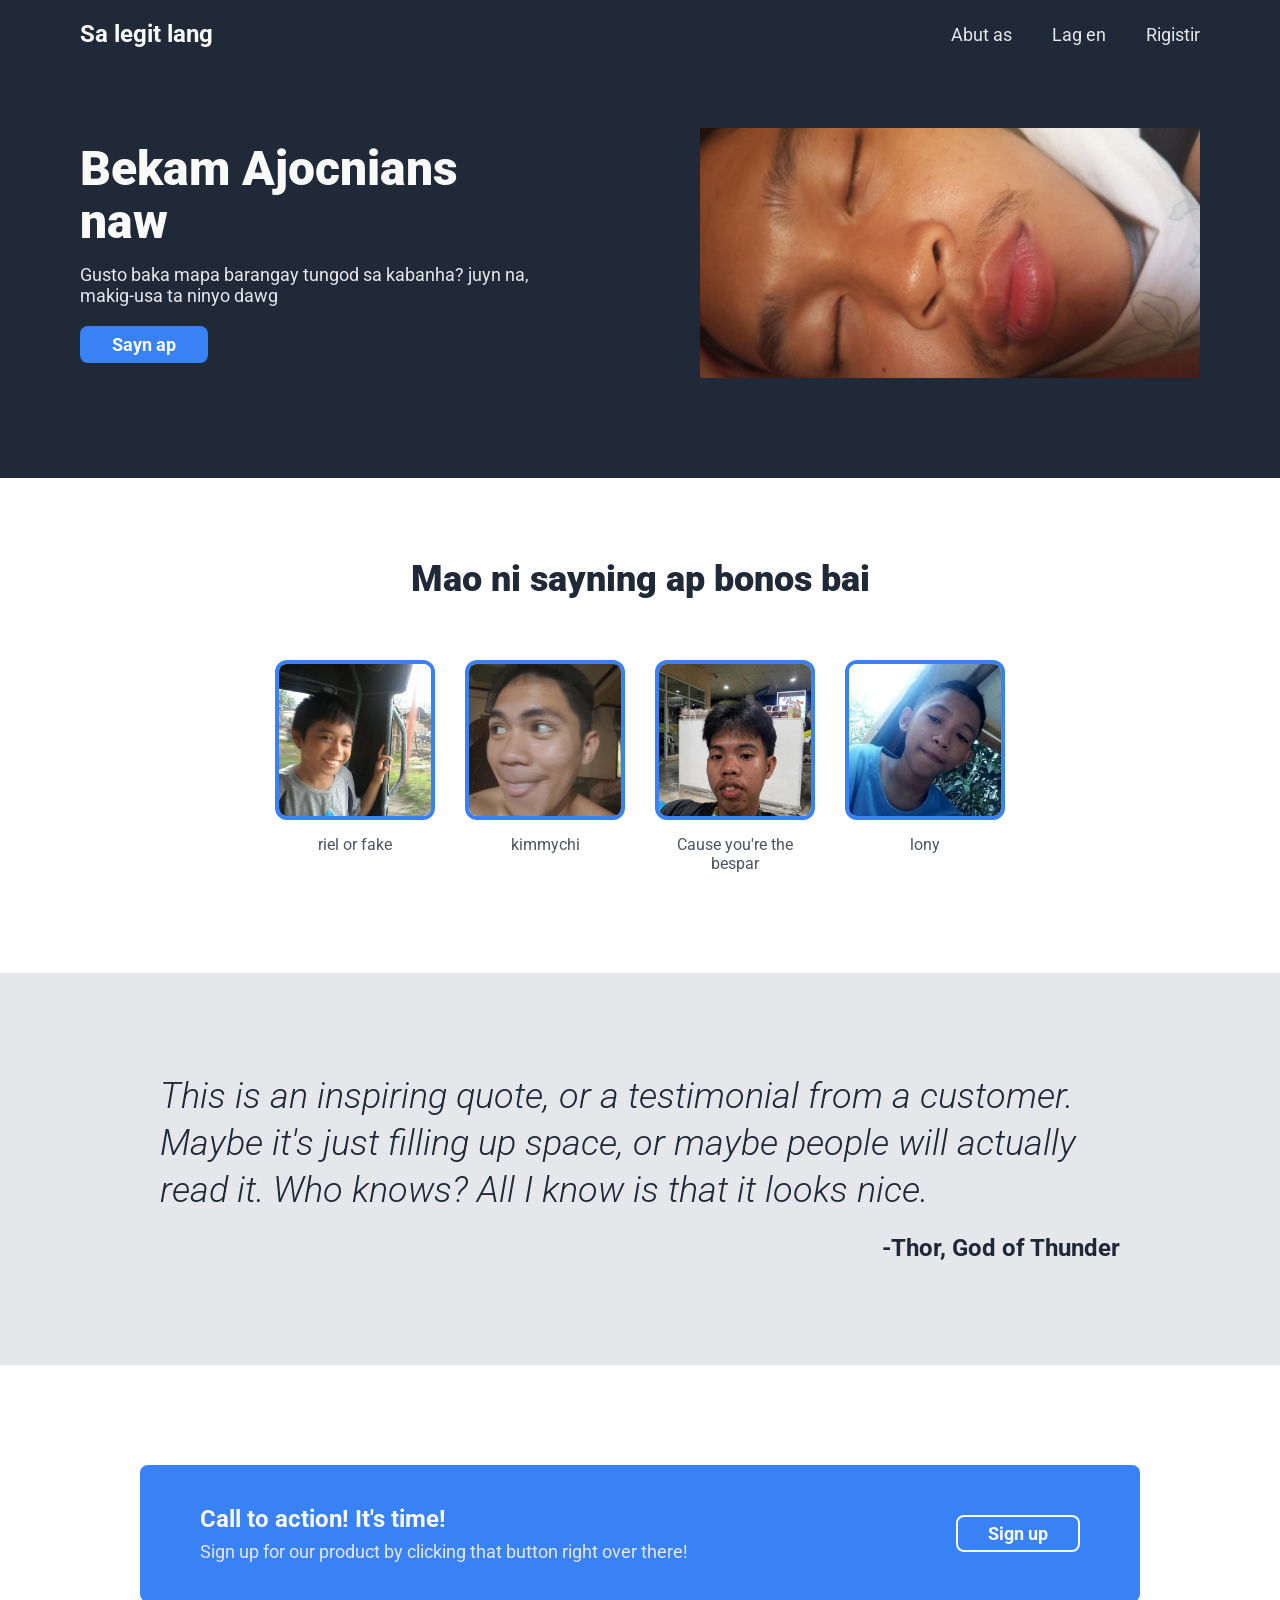
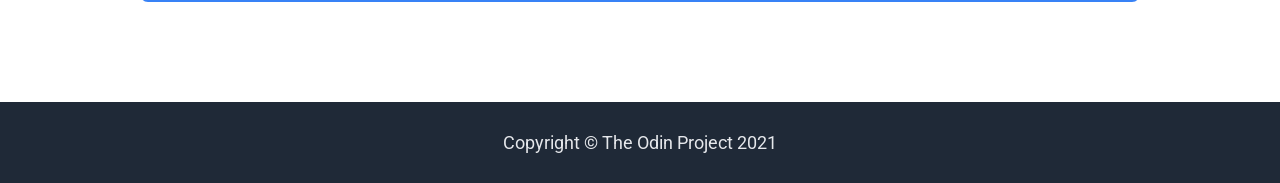
<file: Landing_Page/index.html>
<!DOCTYPE html>
<html lang="en">
<head>
  <meta charset="UTF-8">
  <title>Ajocnians</title>
  <link rel="preconnect" href="https://fonts.googleapis.com">
  <link rel="preconnect" href="https://fonts.gstatic.com" crossorigin>
  <link href="https://fonts.googleapis.com/css2?family=Roboto:wght@300;400;500;700;900&display=swap" rel="stylesheet">
  <link rel="stylesheet" href="style.css">
</head>
<body>

  <!-- HEADER -->
  <header class="header">
    <div class="header-logo">Sa legit lang</div>
    <nav class="header-nav">
      <a href="#">Abut as</a>
      <a href="#">Lag en</a>
      <a href="#">Rigistir</a>
    </nav>
  </header>

  <!-- HERO -->
  <section class="hero">
    <div class="hero-text">
      <h1>Bekam Ajocnians naw</h1>
      <p>Gusto baka mapa barangay tungod sa kabanha? juyn na, makig-usa ta ninyo dawg</p>
      <button class="btn btn-fill">Sayn ap </button>
    </div>
    <div class="hero-image">
      <img src="nabunturan.jpg" alt="nabunturan yarn">
    </div>
  </section>

  <!-- INFO -->
  <section class="info">
    <h2>Mao ni sayning ap bonos bai</h2>
    <div class="info-cards">
      <div class="info-card">
        <div class="info-box">
          <img src="riel.jpg" alt="nabunturan yarn">
        </div>
        <p>riel or fake</p>
      </div>
      <div class="info-card">
        <div class="info-box"><img src="kikim.jpg" alt="nabunturan yarn"></div>
        <p>kimmychi</p>
      </div>
      <div class="info-card">
        <div class="info-box"><img src="bespar.jpg" alt="nabunturan yarn"></div>
        <p>Cause you're the bespar</p>
      </div>
      <div class="info-card">
        <div class="info-box"><img src="marlon.jpg" alt="nabunturan yarn"></div>
        <p>lony</p>
      </div>
    </div>
  </section>

  <!-- QUOTE -->
  <section class="quote-section">
    <blockquote style="background: transparent; border: none; margin: 0; padding: 0;">
      This is an inspiring quote, or a testimonial from a customer.  Maybe it's just filling up space, or maybe people will actually read it. Who knows?  All I know is that it looks nice.
      <footer>-Thor, God of Thunder</footer>
    </blockquote>
  </section>

  <!-- CALL TO ACTION -->
  <section class="cta">
    <div class="cta-box">
      <div class="cta-text">
        <h3>Call to action! It's time!</h3>
        <p>Sign up for our product by clicking that button right over there!</p>
      </div>
      <button class="btn btn-outline">Sign up</button>
    </div>
  </section>

  <!-- FOOTER -->
  <footer class="footer">
    <p>Copyright &copy; The Odin Project 2021</p>
  </footer>

</body>
</html>
</file>
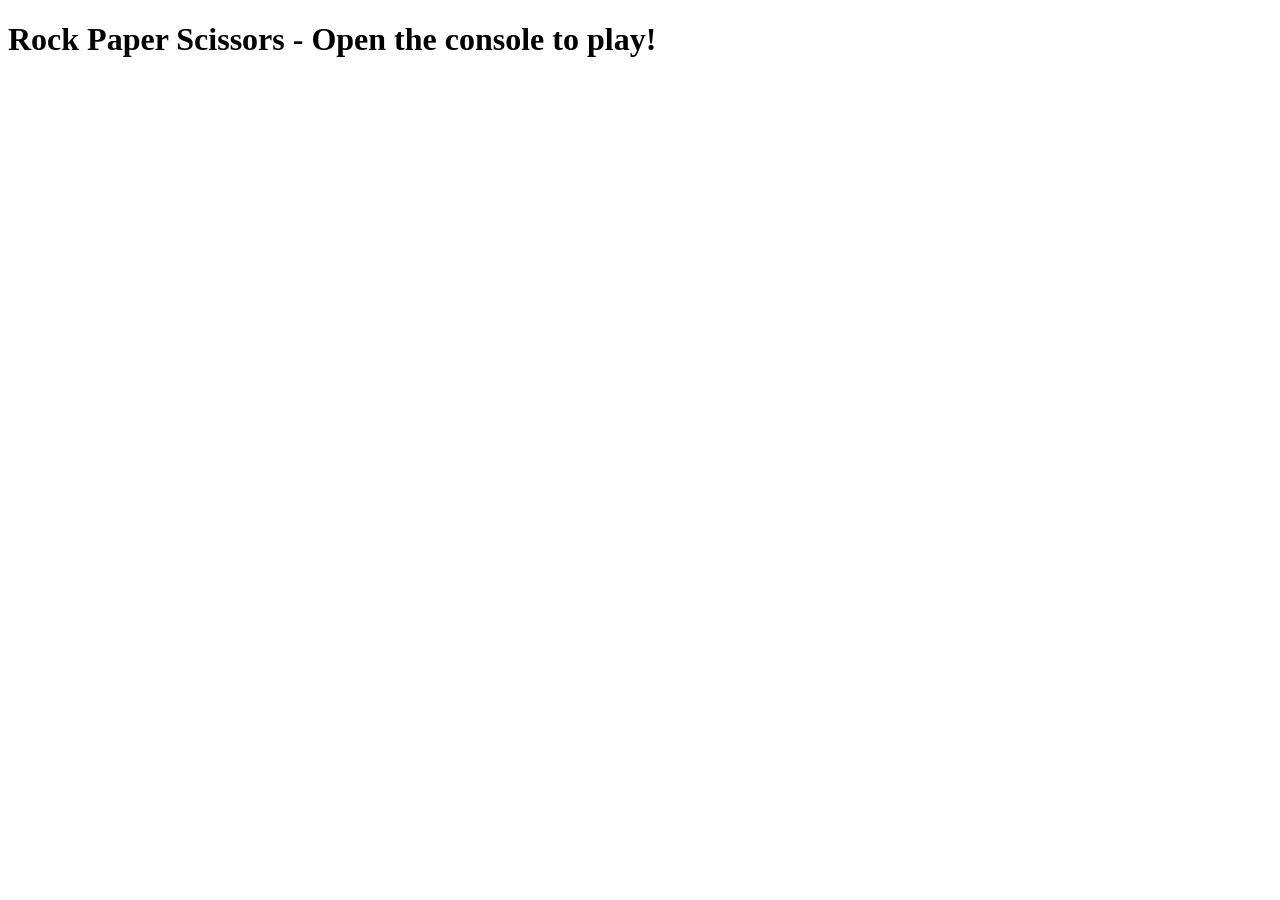
<file: Rock_Paper_Scissor/index.html>
<!DOCTYPE html>
<html lang="en">
<head>
  <meta charset="UTF-8">
  <meta name="viewport" content="width=device-width, initial-scale=1.0">
  <title>Rock Paper Scissors</title>
  <script src="script.js" defer></script>
</head>
<body>
  <h1>Rock Paper Scissors - Open the console to play!</h1>
</body>
</html>
</file>
<file: Landing_Page/style.css>
/* ---------- RESET ---------- */
* {
  margin: 0;
  padding: 0;
  box-sizing: border-box;
}

body {
  font-family: 'Roboto', sans-serif;
}

/* ---------- HEADER ---------- */
.header {
  background-color: #1F2937;
  display: flex;
  justify-content: space-between;
  align-items: center;
  padding: 20px 80px;
}

.header-logo {
  font-size: 24px;
  font-weight: 700;
  color: #F9FAF8;
}

.header-nav {
  display: flex;
  gap: 40px;
}

.header-nav a {
  font-size: 18px;
  color: #E5E7EB;
  text-decoration: none;
}

/* ---------- HERO ---------- */
.hero {
  background-color: #1F2937;
  display: flex;
  justify-content: space-between;
  align-items: center;
  gap: 60px;
  padding: 60px 80px 100px;
}

.hero-text {
  max-width: 450px;
}

.hero-text h1 {
  font-size: 48px;
  font-weight: 900;
  color: #F9FAF8;
  line-height: 1.1;
  margin-bottom: 15px;
}

.hero-text p {
  font-size: 18px;
  color: #E5E7EB;
  margin-bottom: 20px;
}

.hero-image {
  width: 500px;
  height: 250px;
  background-color: #6B7280;
  color: #E5E7EB;
  font-size: 16px;
  display: flex;
  align-items: center;
  justify-content: center;
  text-align: center;
  flex-shrink: 0;
  overflow: hidden;
}

.hero-image img {
  width: 100%;
  height: 100%;
  object-fit: cover;
}

/* ---------- BUTTONS ---------- */
.btn {
  font-family: 'Roboto', sans-serif;
  font-size: 18px;
  font-weight: 700;
  color: #F9FAF8;
  border-radius: 8px;
  cursor: pointer;
}

.btn-fill {
  background-color: #3882F6;
  border: none;
  padding: 8px 32px;
}

.btn-outline {
  background-color: transparent;
  border: 2px solid #F9FAF8;
  padding: 6px 30px;
}

/* ---------- INFO SECTION ---------- */
.info {
  background-color: #FFFFFF;
  text-align: center;
  padding: 80px 80px 100px;
}

.info h2 {
  font-size: 36px;
  font-weight: 900;
  color: #1F2937;
  margin-bottom: 60px;
}

.info-cards {
  display: flex;
  justify-content: center;
  gap: 30px;
}

.info-card {
  width: 160px;
}

.info-box {
  width: 160px;
  height: 160px;
  border: 4px solid #3882F6;
  border-radius: 12px;
  margin-bottom: 15px;
  overflow: hidden;
}

.info-box img {
  width: 100%;
  height: 100%;
  object-fit: cover;
  display: block;
}

.info-card p {
  font-size: 16px;
  color: #4B5563;
}

/* ---------- QUOTE SECTION ---------- */
.quote-section {
  background-color: #E5E7EB;
  padding: 100px 160px;
}

.quote-section blockquote {
  font-size: 36px;
  font-style: italic;
  font-weight: 300;
  color: #1F2937;
  line-height: 1.3;
}

.quote-section footer {
  font-size: 24px;
  font-weight: 700;
  font-style: normal;
  color: #1F2937;
  text-align: right;
  margin-top: 20px;
}

/* ---------- CALL TO ACTION ---------- */
.cta {
  background-color: #FFFFFF;
  padding: 100px 80px;
  display: flex;
  justify-content: center;
}

.cta-box {
  background-color: #3882F6;
  width: 100%;
  max-width: 1000px;
  border-radius: 8px;
  display: flex;
  justify-content: space-between;
  align-items: center;
  padding: 40px 60px;
}

.cta-text h3 {
  font-size: 24px;
  font-weight: 700;
  color: #F9FAF8;
  margin-bottom: 8px;
}

.cta-text p {
  font-size: 18px;
  color: #E5E7EB;
}

/* ---------- FOOTER ---------- */
.footer {
  background-color: #1F2937;
  text-align: center;
  padding: 30px;
}

.footer p {
  font-size: 18px;
  color: #E5E7EB;
}
</file>
